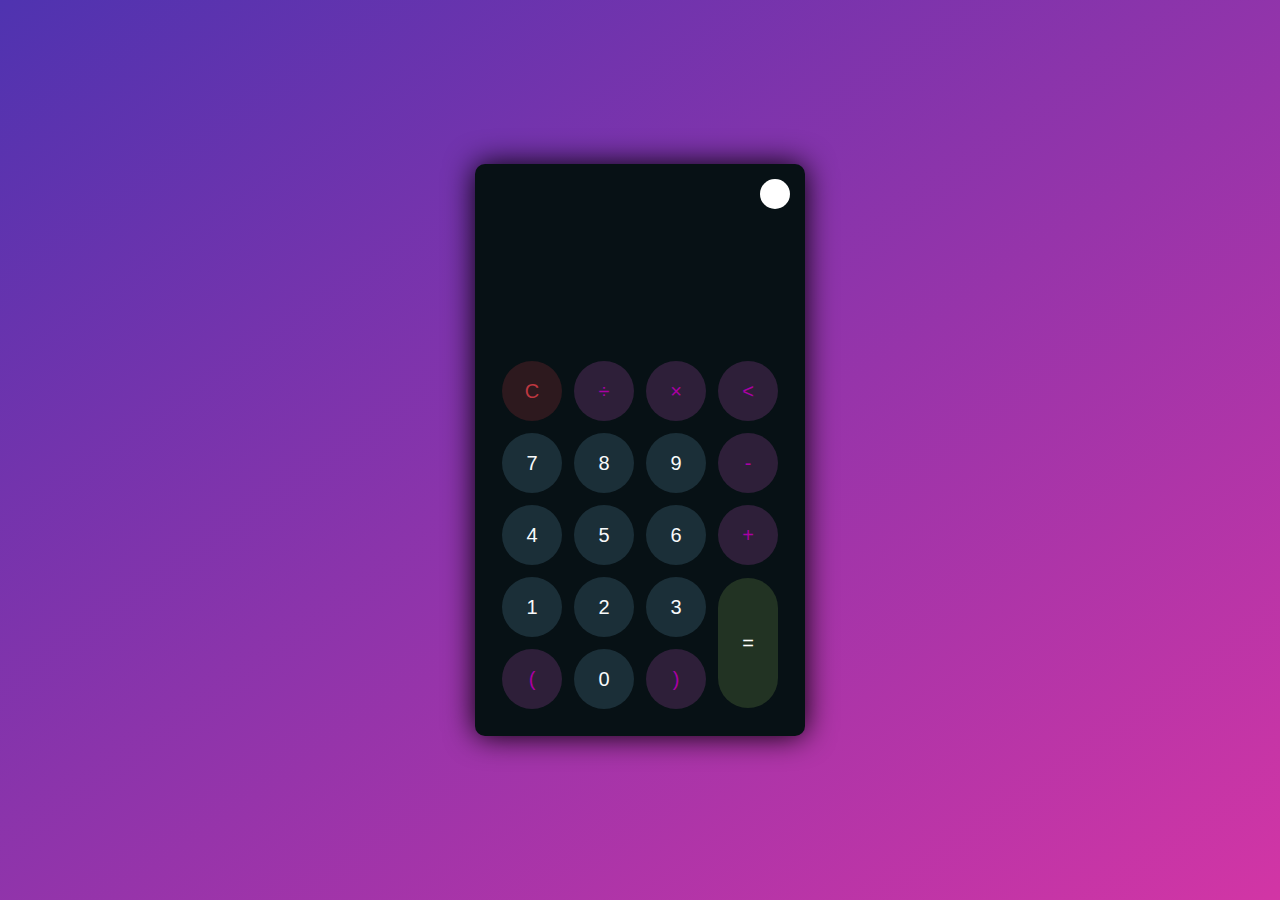
<file: templates/calculator.html>
<!DOCTYPE html>
<html lang="en">
<head>
    <meta charset="UTF-8">
    <meta http-equiv="X-UA-Compatible" content="IE=edge">
    <meta name="viewport" content="width=device-width, initial-scale=1.0">
    <link rel="stylesheet" href="/static/css/calculator.css">
    <title>garretts.tech</title>
</head>
<body>
    <div class="container">
        <div class="calculator dark">
            <div class="theme-toggler active">
                <i class="toggler-icon"></i>
            </div>
            <div class="display-screen">
                <div id="display"></div>
            </div>
            <div class="buttons">
                <table>
                    <tr>
                        <td><button class="btn-operator" id="clear">C</button></td>
                        <td><button class="btn-operator" id="/">&divide;</button></td>
                        <td><button class="btn-operator" id="*">&times;</button></td>
                        <td><button class="btn-operator" id="backspace"><</button></td>
                    </tr>
                    <tr>
                        <td><button class="btn-number" id="7">7</button></td>
                        <td><button class="btn-number" id="8">8</button></td>
                        <td><button class="btn-number" id="9">9</button></td>
                        <td><button class="btn-operator" id="-">-</button></td>
                    </tr>
                    <tr>
                        <td><button class="btn-number" id="4">4</button></td>
                        <td><button class="btn-number" id="5">5</button></td>
                        <td><button class="btn-number" id="6">6</button></td>
                        <td><button class="btn-operator" id="+">+</button></td>
                    </tr>
                    <tr>
                        <td><button class="btn-number" id="1">1</button></td>
                        <td><button class="btn-number" id="2">2</button></td>
                        <td><button class="btn-number" id="3">3</button></td>
                        <td rowspan="2"><button class="btn-equal" id="equal">=</button></td>
                    </tr>
                    <tr>
                        <td><button class="btn-operator" id="(">(</button></td>
                        <td><button class="btn-number" id="0">0</button></td>
                        <td><button class="btn-operator" id=")">)</button></td>
                    </tr>
                </table>
            </div>
        </div>
    </div>
    <script src="/static/js/calculator.js"></script>
</body>
</html>
</file>
<file: static/css/calculator.css>
* {
    padding: 0;
    margin: 0;
    box-sizing: border-box;
    outline: 0;
    transition: all 0.5s ease;
}

body {
    font-family: sans-serif;
}

a {
    text-decoration: none;
    color: #fff;
}

body {
    background-image: linear-gradient( to bottom right, rgba(79,51,176,1.0),rgba(210,53,165));
}

.container {
    height: 100vh;
    width: 100vw;
    display: grid;
    place-items: center;
}

.calculator {
    position: relative;
    height: auto;
    width: auto;
    padding: 20px;
    border-radius: 10px;
    box-shadow: 0 0 30px #000;
}

.theme-toggler {
    position: absolute;
    top: 30px;
    right: 30px;
    color: #fff;
    cursor: pointer;
    z-index: 1;
}

.theme-toggler.active {
    color: #333;
}

.theme-toggler.active::before {
    background-color: #fff;
}

.theme-toggler::before {
    content: '';
    height: 30px;
    width: 30px;
    position: absolute;
    top: 50%;
    transform: translate(-50%, -50%);
    border-radius: 50%;
    background-color: #333;
    z-index: -1;
}

#display {
    margin: 0 10px;
    height: 150px;
    width: auto;
    max-width: 270px;
    display: flex;
    align-items: flex-end;
    justify-content: flex-end;
    font-size: 30px;
    margin-bottom: 20px;
    overflow-x: scroll;
  }

#display::-webkit-scrollbar {
    display: block;
    height: 3px;
}

button {
    height: 60px;
    width: 60px;
    border: 0;
    border-radius: 30px;
    margin: 5px;
    font-size: 20px;
    cursor: pointer;
    transition: all 200ms ease;
}

button:hover {
    transform: scale(1.1);
}

button#equal {
    height: 130px;
}

.calculator {
    background-color: #fff;
}

.calculator #display {
    color: #0a1e23;
}

.calculator button#clear {
    background-color: #ffd5d8;
    color: #fc4552;
}

.calculator button.btn-number {
    background-color: #c3eaff;
    color: #000000;
}

.calculator button.btn-operator {
    background-color: #ffd0fb;
    color: #f967f3;
  }
  
  .calculator button.btn-equal {
    background-color: #adf9e7;
    color: #000;
  }


  .calculator.dark {
    background-color: #071115;
  }

  .calculator.dark #display {
    color: #f8fafb;
  }

  .calculator.dark button#clear {
    background-color: #2d191e;
    color: #bd3740;
  }

  .calculator.dark button.btn-number {
    background-color: #1b2f38;
    color: #f8fafb;
  }

  .calculator.dark button.btn-operator {
    background-color: #2e1f39;
    color: #aa00a4;
  }
  
  .calculator.dark button.btn-equal {
    background-color: #223323;
    color: #ffffff;
  }
</file>
